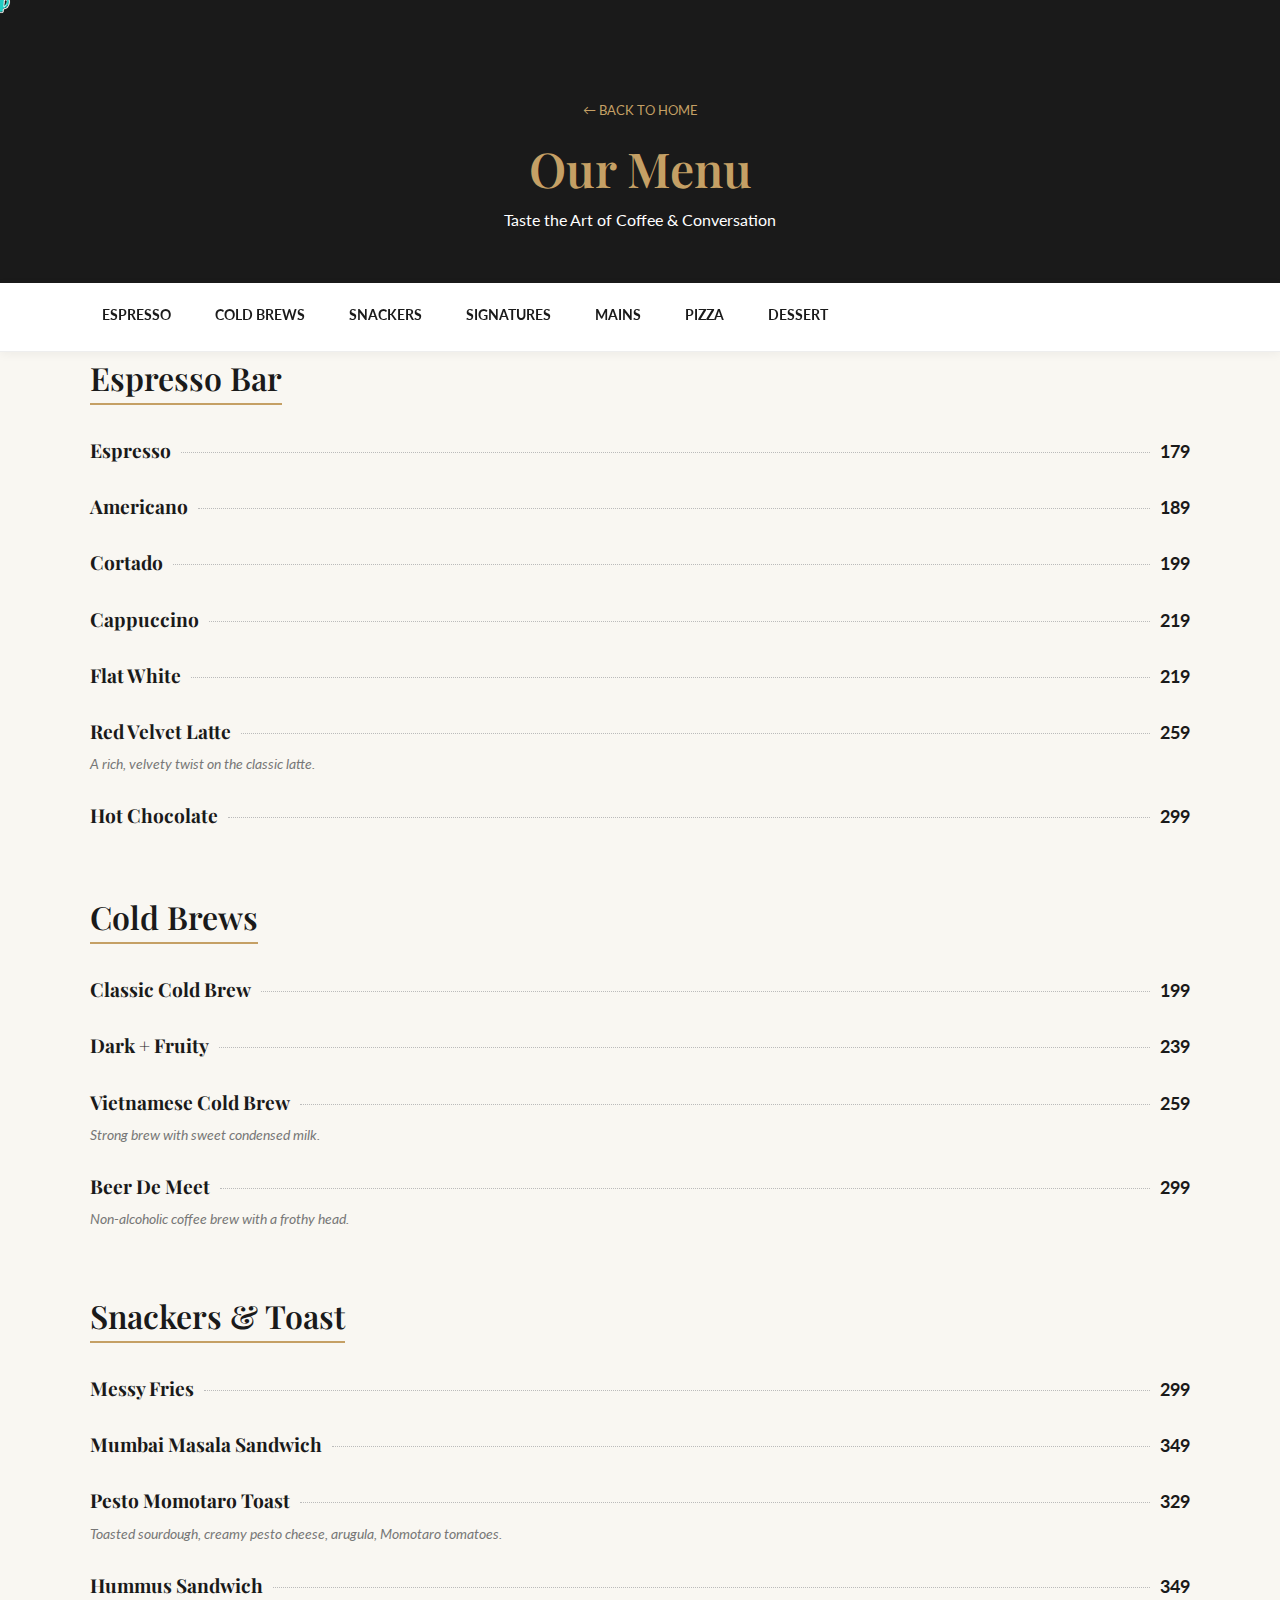
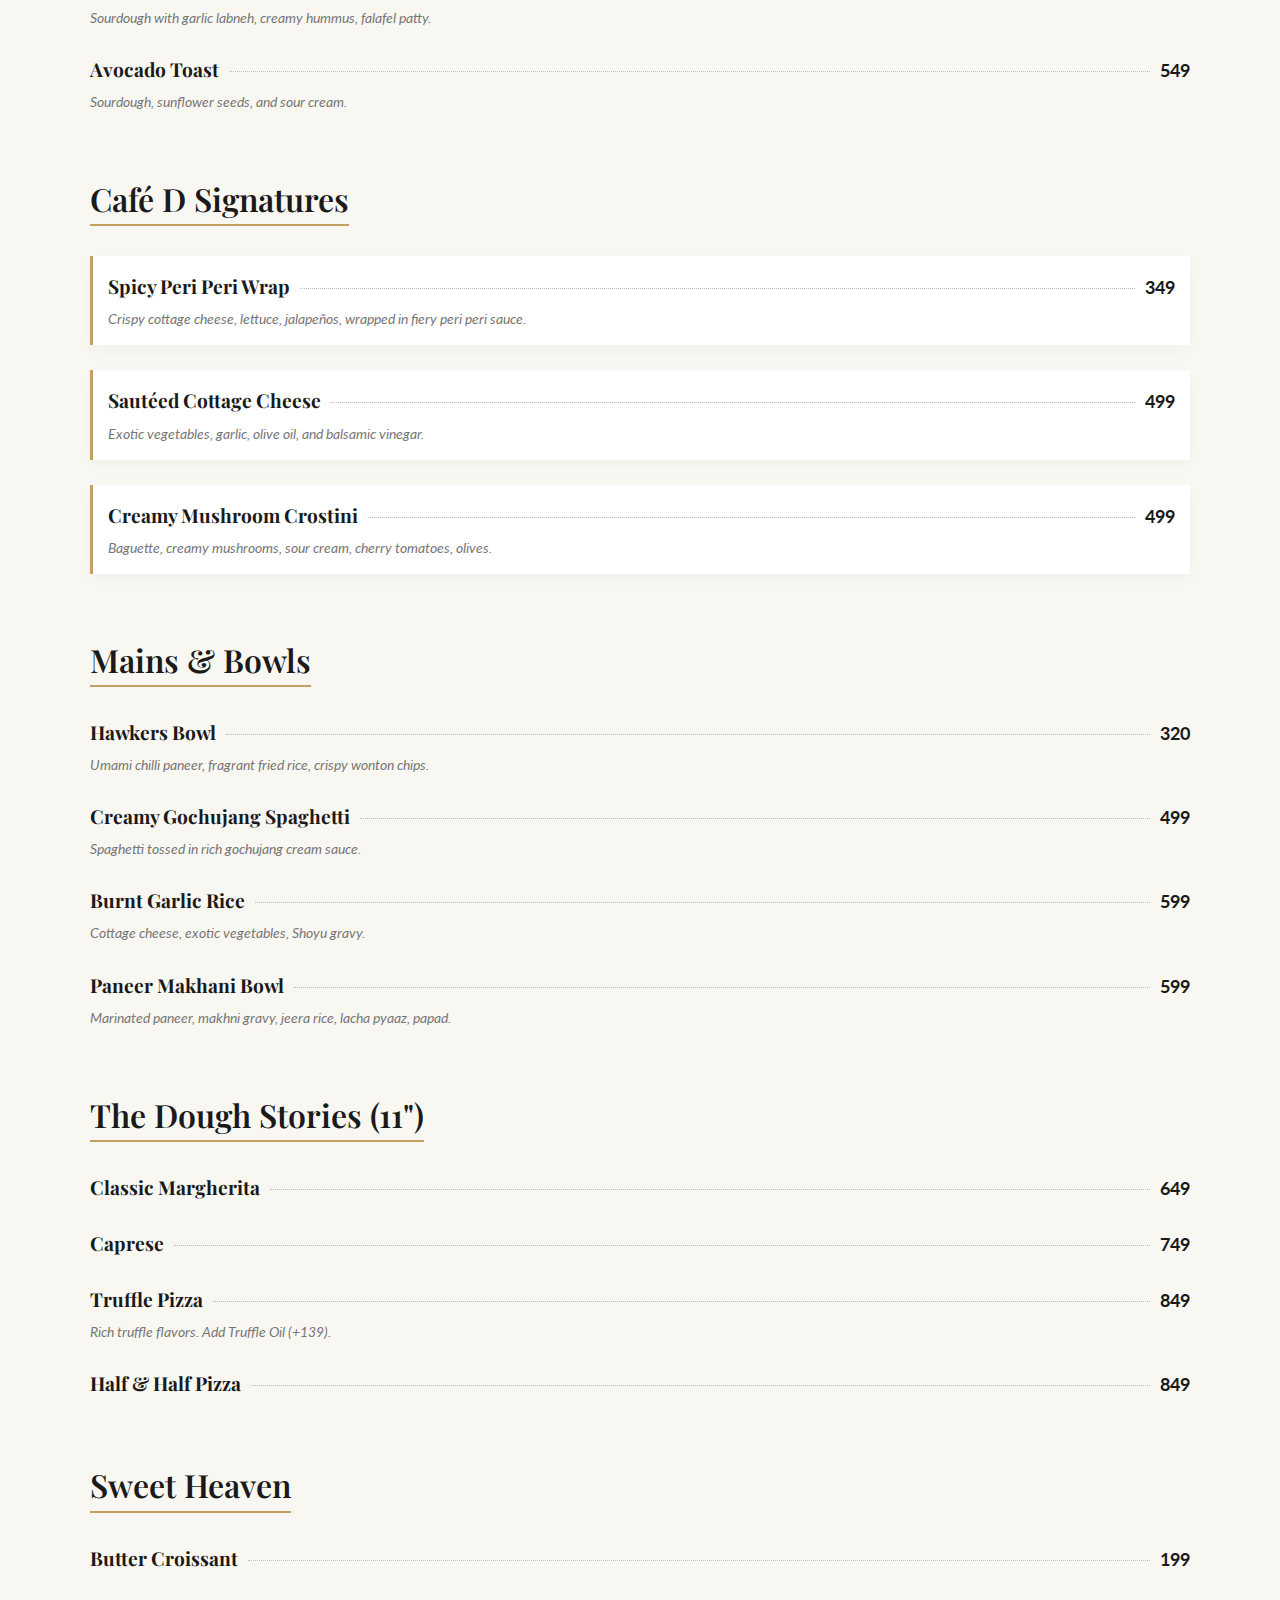
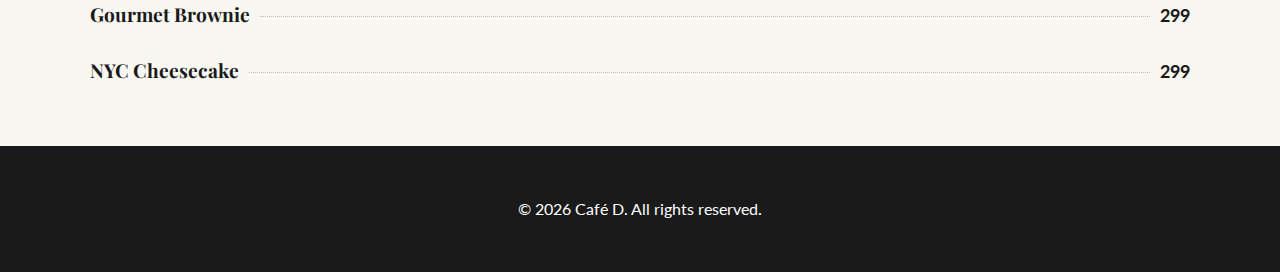
<file: menu.html>
<!DOCTYPE html>
<html lang="en">
<head>
    <meta charset="UTF-8">
    <meta name="viewport" content="width=device-width, initial-scale=1.0">
    <title>Menu | Café D</title>
    <link rel="preconnect" href="https://fonts.googleapis.com">
    <link rel="preconnect" href="https://fonts.gstatic.com" crossorigin>
    <link href="https://fonts.googleapis.com/css2?family=Lato:wght@300;400;700&family=Playfair+Display:ital,wght@0,400;0,600;1,400&display=swap" rel="stylesheet">
    <link rel="stylesheet" href="style.css">
</head>

<body class="transitioning">

    <div id="cursor">
        <img src="cursor.png" alt="Cursor">
    </div>

    <div id="curtain-layer">
        <div class="curtain-panel left-panel"></div>
        <div class="curtain-panel right-panel"></div>
    </div>

    <div class="page-content">

        <header class="menu-hero">
            <div class="container text-center">
                <a href="index.html" style="font-size:0.8rem; text-transform:uppercase; color:var(--accent); display:block; margin-bottom:10px;">&larr; Back to Home</a>
                <h1>Our Menu</h1>
                <p class="sub-title">Taste the Art of Coffee & Conversation</p>
            </div>
        </header>

        <nav class="menu-nav-sticky">
            <div class="container nav-scroll-container">
                <a href="#hot-coffee">Espresso</a>
                <a href="#cold-brew">Cold Brews</a>
                <a href="#snackers">Snackers</a>
                <a href="#signature">Signatures</a>
                <a href="#mains">Mains</a>
                <a href="#pizza">Pizza</a>
                <a href="#dessert">Dessert</a>
            </div>
        </nav>

        <div class="container menu-container">

            <div id="hot-coffee" class="menu-section">
                <h2 class="section-title">Espresso Bar</h2>
                <div class="menu-list">
                    <div class="menu-item"><div class="item-header"><span class="item-name">Espresso</span><span class="dots"></span><span class="item-price">179</span></div></div>
                    <div class="menu-item"><div class="item-header"><span class="item-name">Americano</span><span class="dots"></span><span class="item-price">189</span></div></div>
                    <div class="menu-item"><div class="item-header"><span class="item-name">Cortado</span><span class="dots"></span><span class="item-price">199</span></div></div>
                    <div class="menu-item"><div class="item-header"><span class="item-name">Cappuccino</span><span class="dots"></span><span class="item-price">219</span></div></div>
                    <div class="menu-item"><div class="item-header"><span class="item-name">Flat White</span><span class="dots"></span><span class="item-price">219</span></div></div>
                    <div class="menu-item"><div class="item-header"><span class="item-name">Red Velvet Latte</span><span class="dots"></span><span class="item-price">259</span></div><p class="item-desc">A rich, velvety twist on the classic latte.</p></div>
                    <div class="menu-item"><div class="item-header"><span class="item-name">Hot Chocolate</span><span class="dots"></span><span class="item-price">299</span></div></div>
                </div>
            </div>

            <div id="cold-brew" class="menu-section">
                <h2 class="section-title">Cold Brews</h2>
                <div class="menu-list">
                    <div class="menu-item"><div class="item-header"><span class="item-name">Classic Cold Brew</span><span class="dots"></span><span class="item-price">199</span></div></div>
                    <div class="menu-item"><div class="item-header"><span class="item-name">Dark + Fruity</span><span class="dots"></span><span class="item-price">239</span></div></div>
                    <div class="menu-item"><div class="item-header"><span class="item-name">Vietnamese Cold Brew</span><span class="dots"></span><span class="item-price">259</span></div><p class="item-desc">Strong brew with sweet condensed milk.</p></div>
                    <div class="menu-item"><div class="item-header"><span class="item-name">Beer De Meet</span><span class="dots"></span><span class="item-price">299</span></div><p class="item-desc">Non-alcoholic coffee brew with a frothy head.</p></div>
                </div>
            </div>

            <div id="snackers" class="menu-section">
                <h2 class="section-title">Snackers & Toast</h2>
                <div class="menu-list">
                    <div class="menu-item"><div class="item-header"><span class="item-name">Messy Fries</span><span class="dots"></span><span class="item-price">299</span></div></div>
                    <div class="menu-item"><div class="item-header"><span class="item-name">Mumbai Masala Sandwich</span><span class="dots"></span><span class="item-price">349</span></div></div>
                    <div class="menu-item"><div class="item-header"><span class="item-name">Pesto Momotaro Toast</span><span class="dots"></span><span class="item-price">329</span></div><p class="item-desc">Toasted sourdough, creamy pesto cheese, arugula, Momotaro tomatoes.</p></div>
                    <div class="menu-item"><div class="item-header"><span class="item-name">Hummus Sandwich</span><span class="dots"></span><span class="item-price">349</span></div><p class="item-desc">Sourdough with garlic labneh, creamy hummus, falafel patty.</p></div>
                    <div class="menu-item"><div class="item-header"><span class="item-name">Avocado Toast</span><span class="dots"></span><span class="item-price">549</span></div><p class="item-desc">Sourdough, sunflower seeds, and sour cream.</p></div>
                </div>
            </div>

            <div id="signature" class="menu-section">
                <h2 class="section-title">Café D Signatures</h2>
                <div class="menu-list">
                    <div class="menu-item highlight-card">
                        <div class="item-header"><span class="item-name">Spicy Peri Peri Wrap</span><span class="dots"></span><span class="item-price">349</span></div>
                        <p class="item-desc">Crispy cottage cheese, lettuce, jalapeños, wrapped in fiery peri peri sauce.</p>
                    </div>
                    <div class="menu-item highlight-card">
                        <div class="item-header"><span class="item-name">Sautéed Cottage Cheese</span><span class="dots"></span><span class="item-price">499</span></div>
                        <p class="item-desc">Exotic vegetables, garlic, olive oil, and balsamic vinegar.</p>
                    </div>
                    <div class="menu-item highlight-card">
                        <div class="item-header"><span class="item-name">Creamy Mushroom Crostini</span><span class="dots"></span><span class="item-price">499</span></div>
                        <p class="item-desc">Baguette, creamy mushrooms, sour cream, cherry tomatoes, olives.</p>
                    </div>
                </div>
            </div>

            <div id="mains" class="menu-section">
                <h2 class="section-title">Mains & Bowls</h2>
                <div class="menu-list">
                    <div class="menu-item"><div class="item-header"><span class="item-name">Hawkers Bowl</span><span class="dots"></span><span class="item-price">320</span></div><p class="item-desc">Umami chilli paneer, fragrant fried rice, crispy wonton chips.</p></div>
                    <div class="menu-item"><div class="item-header"><span class="item-name">Creamy Gochujang Spaghetti</span><span class="dots"></span><span class="item-price">499</span></div><p class="item-desc">Spaghetti tossed in rich gochujang cream sauce.</p></div>
                    <div class="menu-item"><div class="item-header"><span class="item-name">Burnt Garlic Rice</span><span class="dots"></span><span class="item-price">599</span></div><p class="item-desc">Cottage cheese, exotic vegetables, Shoyu gravy.</p></div>
                    <div class="menu-item"><div class="item-header"><span class="item-name">Paneer Makhani Bowl</span><span class="dots"></span><span class="item-price">599</span></div><p class="item-desc">Marinated paneer, makhni gravy, jeera rice, lacha pyaaz, papad.</p></div>
                </div>
            </div>

            <div id="pizza" class="menu-section">
                <h2 class="section-title">The Dough Stories (11")</h2>
                <div class="menu-list">
                    <div class="menu-item"><div class="item-header"><span class="item-name">Classic Margherita</span><span class="dots"></span><span class="item-price">649</span></div></div>
                    <div class="menu-item"><div class="item-header"><span class="item-name">Caprese</span><span class="dots"></span><span class="item-price">749</span></div></div>
                    <div class="menu-item"><div class="item-header"><span class="item-name">Truffle Pizza</span><span class="dots"></span><span class="item-price">849</span></div><p class="item-desc">Rich truffle flavors. Add Truffle Oil (+139).</p></div>
                    <div class="menu-item"><div class="item-header"><span class="item-name">Half & Half Pizza</span><span class="dots"></span><span class="item-price">849</span></div></div>
                </div>
            </div>

            <div id="dessert" class="menu-section">
                <h2 class="section-title">Sweet Heaven</h2>
                <div class="menu-list">
                    <div class="menu-item"><div class="item-header"><span class="item-name">Butter Croissant</span><span class="dots"></span><span class="item-price">199</span></div></div>
                    <div class="menu-item"><div class="item-header"><span class="item-name">Gourmet Brownie</span><span class="dots"></span><span class="item-price">299</span></div></div>
                    <div class="menu-item"><div class="item-header"><span class="item-name">NYC Cheesecake</span><span class="dots"></span><span class="item-price">299</span></div></div>
                </div>
            </div>

        </div> <footer class="footer">
            <p>&copy; 2026 Café D. All rights reserved.</p>
        </footer>

    </div> <script>
        const body = document.body;
        const cursor = document.getElementById('cursor');

        /* --- 1. CURTAIN LOGIC --- */
        window.addEventListener('load', () => {
            setTimeout(() => { body.classList.remove('transitioning'); }, 500);
        });

        document.querySelectorAll('a').forEach(link => {
            link.addEventListener('click', function(e) {
                const target = this.getAttribute('href');
                if (target && target.includes('.html') && !target.startsWith('#')) {
                    e.preventDefault();
                    body.classList.add('transitioning');
                    setTimeout(() => { window.location.href = target; }, 1000);
                }
            });
        });

        /* --- 2. CURSOR MOVEMENT --- */
        document.addEventListener('mousemove', (e) => {
            cursor.style.left = e.clientX + 'px';
            cursor.style.top = e.clientY + 'px';
        });

        /* --- 3. COLOR ZONES (Manual Mode) --- */
        const darkSelectors = '.hero, .footer, .menu-hero, .btn-primary, #curtain-layer';

        document.addEventListener('mouseover', (e) => {
            if (e.target.closest(darkSelectors)) {
                cursor.classList.add('is-white');
            } else if (body.classList.contains('transitioning')) {
                cursor.classList.add('is-white');
            } else {
                cursor.classList.remove('is-white');
            }
        });

        /* --- 4. ANIMATIONS --- */
        document.addEventListener('mousedown', () => body.classList.add('clicking'));
        document.addEventListener('mouseup', () => body.classList.remove('clicking'));

        document.querySelectorAll('a, button, .btn').forEach(el => {
            el.addEventListener('mouseenter', () => body.classList.add('hovering'));
            el.addEventListener('mouseleave', () => body.classList.remove('hovering'));
        });
    </script>
</body>
</html>
</file>
<file: style.css>
/* =========================================
   0. MANUAL CURSOR CONTROL
   ========================================= */

/* Hide default mouse */
body, a, button, .btn { cursor: none !important; }

#cursor {
    position: fixed;
    top: 0;
    left: 0;
    width: 30px; 
    height: 30px;
    z-index: 10000;
    pointer-events: none;
    transform: translate(-50%, -50%);
    
    /* Smooth color transition */
    transition: transform 0.1s ease-out, filter 0.2s ease; 
}

#cursor img {
    width: 100%;
    height: 100%;
    display: block;
    /* 1. DEFAULT STATE: Your Black PNG stays Black */
}

/* 2. WHITE STATE: We invert Black to White */
#cursor.is-white img {
    filter: invert(1);
}

/* Animations */
body.clicking #cursor { transform: translate(-50%, -50%) scale(0.8); }
body.hovering #cursor { transform: translate(-50%, -50%) scale(1.5); }
/* =========================================
   1. VARIABLES & RESET
   ========================================= */
:root {
    --primary: #1a1a1a;     /* Charcoal Black */
    --accent: #c5a065;      /* Gold/Coffee */
    --bg: #f9f7f2;          /* Cream/Off-White */
    --text: #555;           /* Soft Grey */
    --white: #ffffff;
    --font-heading: 'Playfair Display', serif;
    --font-body: 'Lato', sans-serif;
}

* { margin: 0; padding: 0; box-sizing: border-box; }
html { scroll-behavior: smooth; }

body {
    font-family: var(--font-body);
    background-color: var(--bg);
    color: var(--text);
    line-height: 1.6;
    overflow-x: hidden; /* Prevent horizontal scroll */
}

/* --- CONTENT HIDING LOGIC (FIX FOR "FLASH" ISSUE) --- */
.page-content {
    opacity: 1;
    transition: opacity 1.5s ease-in; /* Slow fade in */
}

/* When loading, content is INVISIBLE */
body.loading .page-content {
    opacity: 0; 
}

h1, h2, h3 { font-family: var(--font-heading); color: var(--primary); font-weight: 600; }
a { text-decoration: none; color: inherit; transition: 0.3s; }
ul { list-style: none; }
img { max-width: 100%; display: block; }

/* Utilities */
.container { width: 90%; max-width: 1100px; margin: 0 auto; }
.text-center { text-align: center; }
.section { padding: 80px 0; }

/* Buttons */
.btn {
    display: inline-block; padding: 12px 30px; border-radius: 2px;
    font-weight: 700; text-transform: uppercase; font-size: 0.8rem; cursor: pointer;
}
.btn-primary { background: var(--accent); color: var(--white); }
.btn-primary:hover { background: #b08d55; }
.btn-outline { border: 2px solid var(--white); color: var(--white); margin-left: 10px; }
.btn-outline:hover { background: var(--white); color: var(--primary); }
.btn-dark { background: var(--primary); color: var(--white); }
.btn-dark:hover { background: #333; }

/* =========================================
   2. NAVBAR
   ========================================= */
.navbar {
    position: fixed; top: 0; width: 100%;
    background: rgba(255, 255, 255, 0.95);
    padding: 15px 0; z-index: 1000;
    box-shadow: 0 2px 10px rgba(0,0,0,0.05);
}
.nav-flex { display: flex; justify-content: space-between; align-items: center; }
.logo { font-family: var(--font-heading); font-size: 1.8rem; font-weight: 700; color: var(--primary); }
.nav-links { display: flex; gap: 30px; }
.nav-links a { font-size: 0.9rem; font-weight: 700; text-transform: uppercase; color: var(--primary); }
.nav-links a:hover { color: var(--accent); }

/* =========================================
   3. HERO & SECTIONS (HOME)
   ========================================= */
.hero {
    height: 100vh;
    background: url('https://images.unsplash.com/photo-1509042239860-f550ce710b93?ixlib=rb-1.2.1&auto=format&fit=crop&w=1950&q=80') no-repeat center center/cover;
    display: flex; align-items: center; justify-content: center;
    text-align: center; color: var(--white); position: relative;
}
.hero-overlay { position: absolute; top: 0; left: 0; width: 100%; height: 100%; background: rgba(0, 0, 0, 0.4); }
.hero-content { position: relative; z-index: 2; padding: 20px; }
.hero h1 { font-size: 4rem; color: var(--white); margin-bottom: 20px; }

.split-layout { display: flex; align-items: center; gap: 50px; }
.text-block, .image-block { flex: 1; }
.image-block img { border-radius: 4px; box-shadow: 20px 20px 0px var(--accent); }

.menu-grid { display: grid; grid-template-columns: repeat(auto-fit, minmax(300px, 1fr)); gap: 30px; margin-top: 40px; }
.menu-card { background: var(--bg); padding-bottom: 20px; }
.menu-card img { height: 250px; object-fit: cover; width: 100%; }
.menu-info { padding: 15px; text-align: center; }

/* =========================================
   4. MENU PAGE STYLES
   ========================================= */
.menu-hero { padding: 100px 0 50px; background-color: var(--primary); color: var(--white); text-align: center; }
.menu-hero h1 { font-size: 3rem; color: var(--accent); }

.menu-nav-sticky {
    position: sticky; top: 0; background: var(--white); padding: 15px 0;
    box-shadow: 0 2px 10px rgba(0,0,0,0.05); z-index: 100; border-bottom: 1px solid #eee;
}
.nav-scroll-container { display: flex; gap: 20px; overflow-x: auto; white-space: nowrap; padding-bottom: 5px; }
.nav-scroll-container::-webkit-scrollbar { display: none; }
.menu-nav-sticky a { font-weight: 700; font-size: 0.9rem; text-transform: uppercase; padding: 5px 12px; border-radius: 20px; color: var(--primary); }
.menu-nav-sticky a:hover { background: var(--primary); color: var(--accent); }

.menu-section { margin-bottom: 60px; scroll-margin-top: 100px; }
.section-title { font-size: 2rem; border-bottom: 2px solid var(--accent); display: inline-block; margin-bottom: 30px; }
.menu-list { display: flex; flex-direction: column; gap: 25px; }

.menu-item { display: flex; flex-direction: column; }
.item-header { display: flex; align-items: baseline; justify-content: space-between; width: 100%; }
.item-name { font-family: var(--font-heading); font-size: 1.2rem; font-weight: 700; color: var(--primary); }
.dots { flex-grow: 1; border-bottom: 1px dotted #bbb; margin: 0 10px; position: relative; top: -5px; }
.item-price { font-weight: 700; font-size: 1.1rem; color: var(--primary); }
.item-desc { font-size: 0.9rem; color: #777; font-style: italic; margin-top: 5px; }
.highlight-card { background: var(--white); padding: 15px; border-left: 3px solid var(--accent); box-shadow: 0 5px 15px rgba(0,0,0,0.03); }

/* =========================================
   5. FOOTER & MOBILE
   ========================================= */
.footer { background: var(--primary); color: var(--white); padding: 50px 0; text-align: center; margin-top: 50px; }
@media (max-width: 768px) {
    .nav-links { display: none; } /* Needs JS toggle */
    .hero h1 { font-size: 2.5rem; }
    .split-layout { flex-direction: column; }
    .dots { display: none; }
}

/* =========================================
   6. DYNAMIC STEAM ENGINE (GHOST EFFECT)
   ========================================= */
#steam-container {
    position: fixed; top: 0; left: 0; width: 100%; height: 100%;
    pointer-events: none; z-index: 9999; overflow: hidden; display: none;
}
body.steaming #steam-container { display: block; }

.steam-particle {
    position: absolute; bottom: -150px;
    background: radial-gradient(circle, rgba(255,255,255,0.4) 0%, rgba(255,255,255,0) 60%); /* Transparent wisps */
    border-radius: 50%; opacity: 0; filter: blur(20px); /* Soft blur */
    animation: riseUp 3s forwards ease-in-out;
}

@keyframes riseUp {
    0% { transform: translateY(0) scale(1) rotate(0deg); opacity: 0; }
    20% { opacity: 0.8; }
    100% { transform: translateY(-120vh) scale(4) rotate(180deg); opacity: 0; }
}

/* =========================================
   7. SEAMLESS SINGLE-IMAGE CURTAIN
   ========================================= */

/* The Container */
#curtain-layer {
    position: fixed;
    top: 0;
    left: 0;
    width: 100%;
    height: 100%;
    z-index: 9999;
    pointer-events: none;
    display: flex; /* Side by side */
}

/* Common Styles for Both Panels */
.curtain-panel {
    width: 50%;
    height: 100%;
    position: relative;
    background-image: url('curtain.jpg'); /* YOUR IMAGE HERE */
    background-repeat: no-repeat;
    
    /* TRICK: 200% width makes the image span the full screen width */
    background-size: 200% 100%; 
    
    transition: transform 1s cubic-bezier(0.77, 0, 0.175, 1);
}

/* LEFT HALF */
.left-panel {
    /* Show the LEFT side of the image */
    background-position: 0% center; 
    
    /* Start hidden to the left */
    transform: translateX(-100%);
    
    /* Optional: A thin line to make the seam look sharp */
    border-right: 1px solid rgba(0,0,0,0.1); 
}

/* RIGHT HALF */
.right-panel {
    /* Show the RIGHT side of the image */
    background-position: 100% center; 
    
    /* Start hidden to the right */
    transform: translateX(100%);
}

/* --- THE CLOSED STATE (Panels Join) --- */
body.transitioning .left-panel {
    transform: translateX(0);
}
body.transitioning .right-panel {
    transform: translateX(0);
}

/* HIDE CONTENT while moving */
.page-content {
    transition: opacity 0.5s;
}
body.transitioning .page-content {
    opacity: 0;
}

/* =========================================
   BLENDED STORY SECTION CSS
   ========================================= */
.split-layout { 
    display: flex; 
    align-items: center; 
    gap: 60px; 
}
.text-block, .image-block { 
    flex: 1; 
}

/* The Clean Image Look */
.image-block img { 
    width: 100%;
    border-radius: 2px; /* Slight sharp corner */
    filter: grayscale(100%);
    transition: filter 0.5s ease, transform 0.5s ease;
    box-shadow: 20px 20px 0px rgba(0,0,0,0.05); /* The "Old" shadow effect */
}

/* Hover Effect */
.image-block:hover img {
    filter: grayscale(0%);
    transform: translateY(-5px);
}

/* Responsive Stacking */
@media (max-width: 768px) {
    .split-layout { flex-direction: column; }
    .image-block { width: 100%; margin-top: 30px; }
}

/* =========================================
   8. MOBILE OPTIMIZATIONS (FIX CURSOR)
   ========================================= */

@media (max-width: 1024px) {
    /* 1. Hide the Custom Coffee Cup */
    #cursor {
        display: none !important;
    }

    /* 2. Restore the Default System Touch/Pointer */
    body, a, button, .btn, .curtain-panel, .hero, .footer {
        cursor: auto !important; /* Bring back default behavior */
    }
}
</file>
